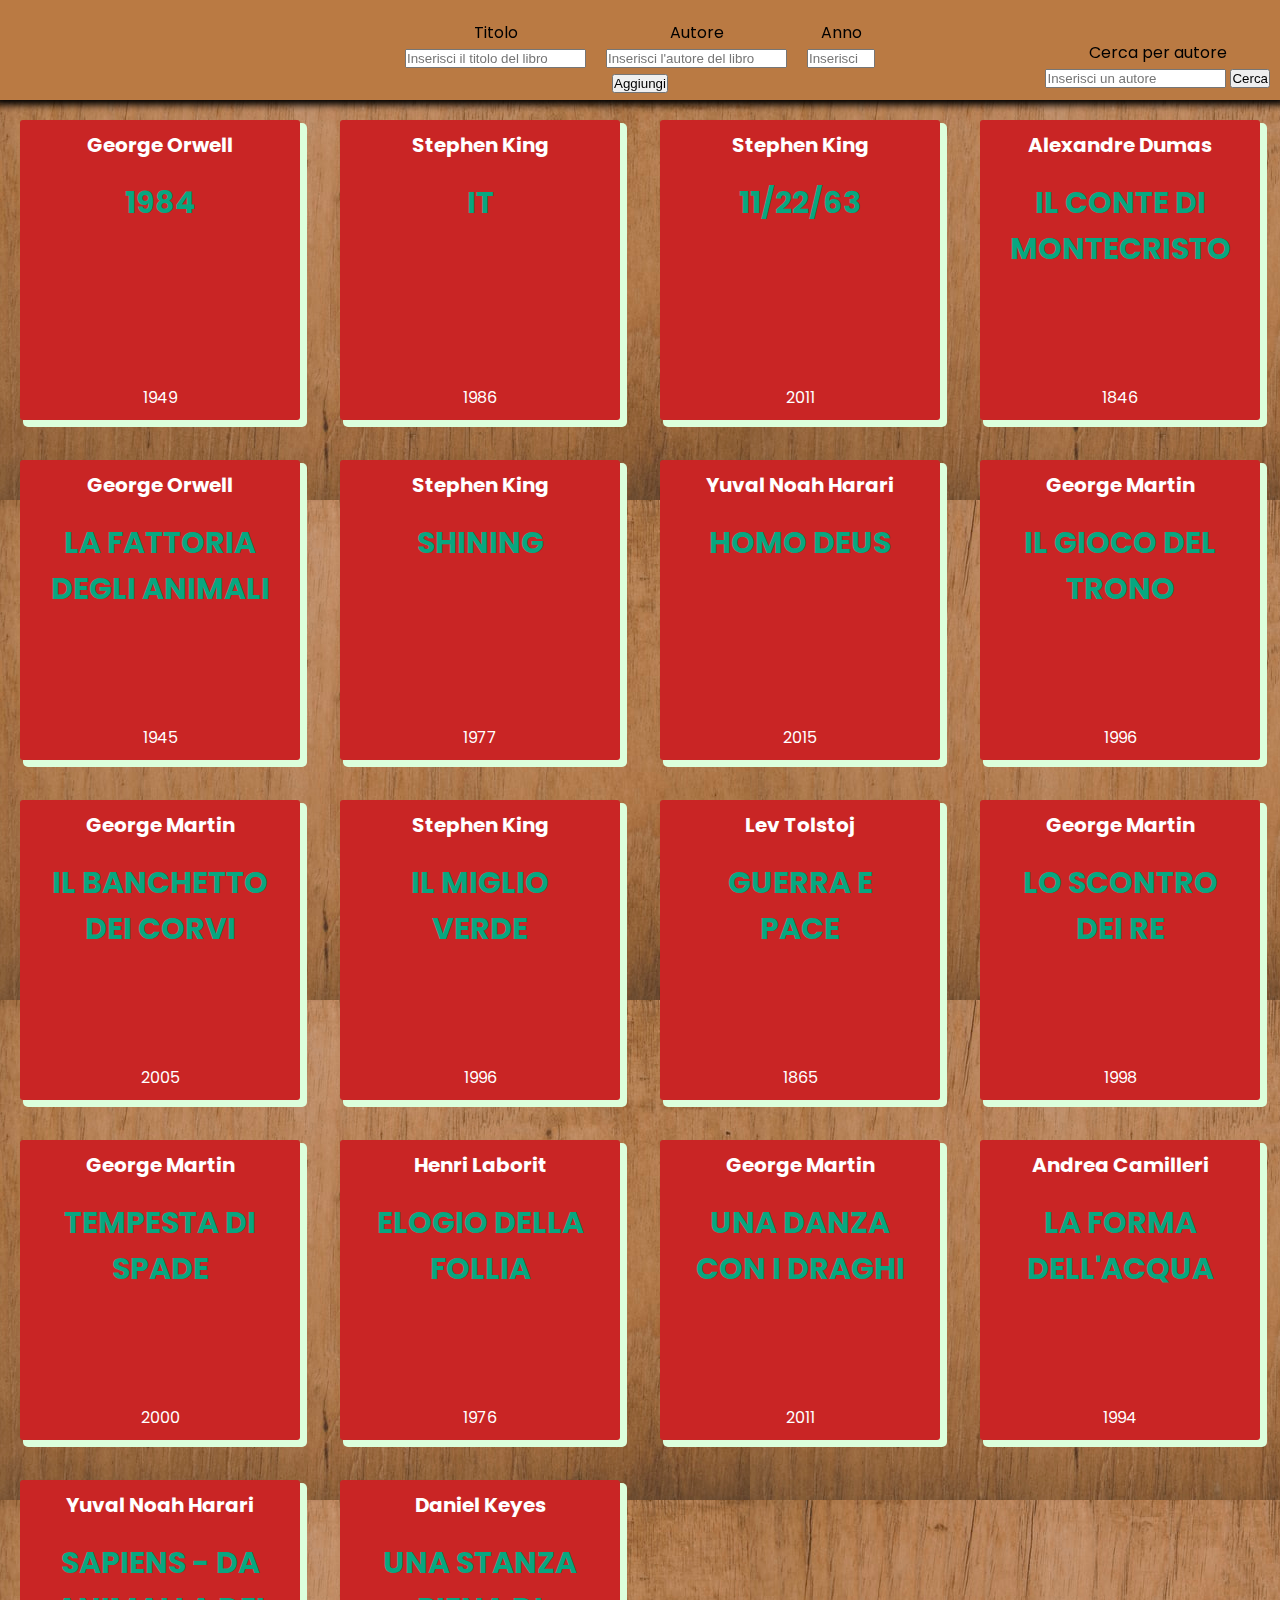
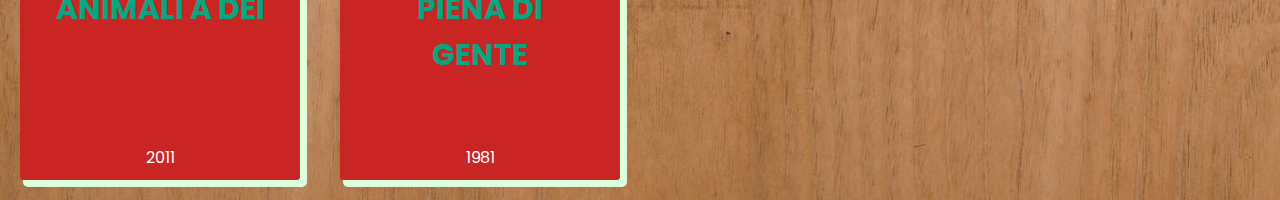
<file: index.html>
<!DOCTYPE html>
<html lang="en" dir="ltr">
    <head>
        <meta name="viewport" content="width=device-width, initial-scale=1.0">
        <meta charset="utf-8">
        <link href="https://fonts.googleapis.com/css2?family=Poppins:wght@300;400;500;600;700&display=swap" rel="stylesheet">
        <link rel="stylesheet" href="css/style.css">
        <script src="https://ajax.googleapis.com/ajax/libs/jquery/3.5.1/jquery.min.js"></script>
        <script src="js/script.js" charset="utf-8"></script>
        <title>Libreria</title>
    </head>
    <body>

        <header>

            <div id="form_container">

                <div class="form_container_top">

                    <div class="item">
                        <label for="book_title">Titolo</label>
                        <input type="text" id="book_title" name="" value="" placeholder="Inserisci il titolo del libro">
                    </div>
                    <div class="item">
                        <label for="book_author">Autore</label>
                        <input type="text" id="book_author" name="" value="" placeholder="Inserisci l'autore del libro">
                    </div>
                    <div class="item">
                        <label for="book_title">Anno</label>
                        <input type="number" min="0" max="2020" id="book_year" name="" value="" placeholder="Inserisci l'anno di pubblicazione">
                    </div>
                    </div>

                <div class="form_container_bottom">
                    <button type="button" name="button" id="new_book_btn">Aggiungi</button>
                </div>

            </div>

            <div id="search_author_container">
                <label for="author_search">Cerca per autore</label>
                <br>
                <input type="text" id="author_search" name="" value="" placeholder="Inserisci un autore">
                <button type="button" name="button" id="search_author_btn">Cerca</button>
            </div>
        </header>

        <main>
            <ul id="own_books"></ul>
        </main>






    </body>
</html>
</file>
<file: css/style.css>
* {
    margin: 0;
    padding: 0;
    box-sizing: border-box;
}

:focus {
    outline: 0;
}

body {
    font-family: 'Poppins',Helvetica,Arial,sans-serif;
    background: url("../img/wood-background.jpg");
}

header {
    width: 100%;
    height: 100px;
    position: fixed;
    left: 0;
    top: 0;
    background: #ba7a43;
    z-index: 1;
    padding: 20px;
    text-align: center;
    box-shadow: 0px 0px 7px 5px #000000;
}

.form_container_top {
    display: flex;
    justify-content: center;
}

.form_container_top > .item {
    margin: 0 10px;
}

.item > label {
    display: block;
}


#search_author_container {
    position: absolute;
    bottom: 10px;
    right: 10px;
}

main {
    margin-top: 100px;
}

ul {
    display: flex;
    flex-wrap: wrap;
    list-style: none;
}
ul > li {
    display: flex;
    flex-direction: column;
    position: relative;
    width: calc(100% / 4 - 40px);
    height: 300px;
    text-align: center;
    margin: 20px;
    padding: 10px;
    background: #c92525;
    border-radius: 3px;
    box-shadow: 5px 5px 0px 2px #DCFFDC;
    color: #fff;
}

li > h3 {
    font-size: 20px;
    margin-bottom: 20px;
}
li > h2 {
    text-transform: uppercase;
    font-size: 30px;
    padding: 0 20px;
    color: #08a680;
}
li > span {
    position: absolute;
    bottom: 10px;
    left: 50%;
    transform: translateX(-50%);
}
</file>
